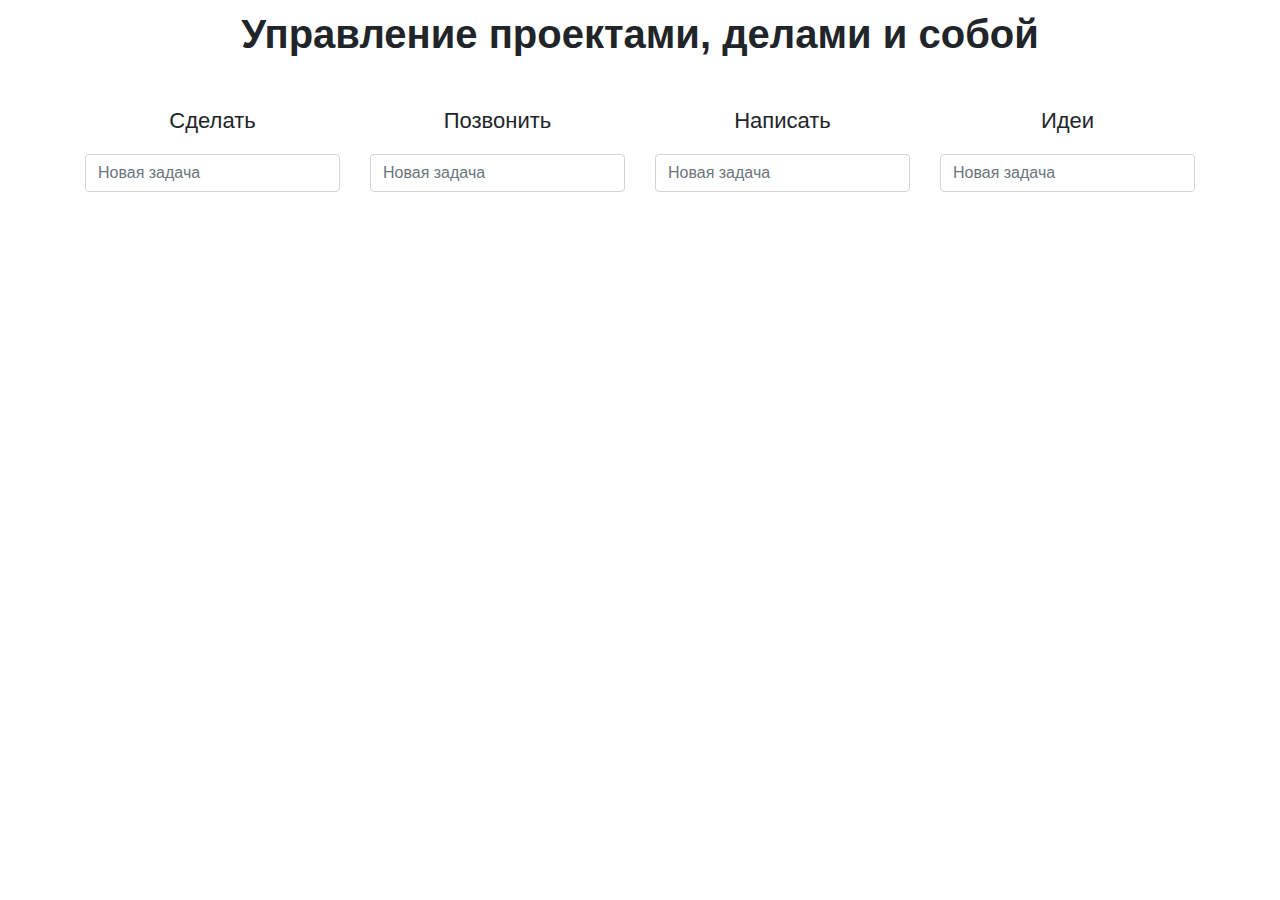
<file: index.html>
<!DOCTYPE html>
<html> <!-- служебная часть -->
<head> <!-- заголовок страницы --> <title>Управление проектами</title>
    <!-- настраиваем служебную информацию для браузеров -->
    <meta charset="utf-8">
    <meta http-equiv="X-UA-Compatible" content="IE=edge">
    <meta name="viewport" content="width=device-width, initial-scale=1">
    <link rel="stylesheet" href="https://stackpath.bootstrapcdn.com/bootstrap/4.3.1/css/bootstrap.min.css"
          integrity="sha384-ggOyR0iXCbMQv3Xipma34MD+dH/1fQ784/j6cY/iJTQUOhcWr7x9JvoRxT2MZw1T" crossorigin="anonymous">
    <!-- задаём CSS-стили прямо здесь же, чтобы всё было в одном файле -->
    <style type="text/css"> /*Задаём общие параметры для всей страницы: шрифт и отступы*/
    body {
        text-align: center;
        margin: 10px;
        font-family: Verdana, Arial, sans-serif;
        font-size: 16px;
    }

    /* Внешний вид заголовка первого уровня*/
    h1 {
        margin-bottom: 50px;
        font-weight: bold;
    }

    /* Внешний вид заголовка второго уровня*/
    h2 {
        font-size: 22px;
    }

    /* Настраиваем внешний вид поля ввода*/
    input {
        display: inline-block;
        margin: 20px auto;
        border: 2px solid #eee;
        padding: 10px 20px;
        font-family: Verdana, Arial, sans-serif;
        font-size: 16px;
    }

    /*Как будет выглядеть каждый элемент нашего списка*/
    .tdItem {
        text-align: left;
        padding: 10px;
        cursor: default;
        border-radius: 7px;
    }

    /*Что произойдёт, когда мы наведём курсор на любую задачу из списка*/
    .tdItem:hover {
        background-color: lightblue;
    }

    /*Закончили со стилями*/ </style> <!-- закрываем служебную часть страницы --> </head>
<body>
<div class="container">
    <div class="row">
        <div class="col-12"><h1>Управление проектами, делами и собой</h1></div>
    </div>
</div>
<div class="container">
    <div class="row">
        <div class="col-12 col-sm-6 col-md-3 col-lg-3 col-xl-3"><h2 class="todo__caption">Сделать</h2>
            <!-- Поле ввода, куда пишем новые задачи «Сделать»-->
            <div id="tdl1App"><input type="text" class="form-control" placeholder="Новая задача">
                <!-- Создаём пока ещё пустой список «Сделать» -->
                <div class="tdl1Div">
                    <ul class="List list-unstyled"> <!-- Тут появятся наши задачи, когда мы их добавим --> </ul>
                </div>
            </div>
        </div>
        <div class="col-12 col-sm-6 col-md-3 col-lg-3 col-xl-3"><h2 class="todo__caption">Позвонить</h2>
            <!-- Поле ввода, куда пишем новые задачи «Позвонить» -->
            <div id="tdl2App"><input type="text" class="form-control" placeholder="Новая задача">
                <!-- Создаём пока ещё пустой список «Позвонить» -->
                <div class="tdl2Div">
                    <ul class="List list-unstyled"> <!-- Тут появятся наши задачи, когда мы их добавим --> </ul>
                </div>
            </div>
        </div>
        <div class="col-12 col-sm-6 col-md-3 col-lg-3 col-xl-3"><h2 class="todo__caption">Написать</h2>
            <!-- Поле ввода, куда пишем новые задачи «Написать»-->
            <div id="tdl3App"><input type="text" class="form-control" placeholder="Новая задача">
                <!-- Создаём пока ещё пустой список «Написать» -->
                <div class="tdl3Div">
                    <ul class="List list-unstyled"> <!-- Тут появятся наши задачи, когда мы их добавим --> </ul>
                </div>
            </div>
        </div>
        <div class="col-12 col-sm-6 col-md-3 col-lg-3 col-xl-3"><h2 class="todo__caption">Идеи</h2>
            <!-- Поле ввода, куда пишем новые задачи «Идеи» -->
            <div id="tdl4App"><input type="text" class="form-control" placeholder="Новая задача">
                <!-- Создаём пока ещё пустой список «Идеи» -->
                <div class="tdl4Div">
                    <ul class="List list-unstyled"> <!-- Тут появятся наши задачи, когда мы их добавим --> </ul>
                </div>
            </div>
        </div>
    </div>
</div>
<script src="https://cdnjs.cloudflare.com/ajax/libs/jquery/2.1.3/jquery.min.js"></script>
<!-- Пишем скрипт, который будет обрабатывать наши задачи и хранить их на нашем устройстве -->
<script>//Заводим переменные под наши задачи
var List1 =
    $('#tdl1App ul');
var Mask1 = 'tdl1_';
var List2 =
    $('#tdl2App ul');
var Mask2 = 'tdl2_';
var List3 =
    $('#tdl3App ul');
var Mask3 = 'tdl3_';
var List4 =
    $('#tdl4App ul');
var Mask4 = 'tdl4_';
//Функция, которая берёт из памяти наши задачи и делает из них список
function showTasks() {
//Узнаём размер хранилища
var Storage_size = localStorage
    .length;
//Если в хранилище что-то есть…
if (Storage_size > 0) {
//то берём и добавляем это в задачи
    for (
        var i = 0; i < Storage_size; i++) {
        var key = localStorage
            .key(i);
        //обрабатываем первый список
        if (key.indexOf(Mask1) == 0) {
            //и делаем это элементами списка
            $('<li></li>').addClass('tdItem').attr('data-itemid', key).text(localStorage
                .getItem(key)).appendTo(List1);
        }
        //обрабатываем второй список
        if (key.indexOf(Mask2) == 0) {
            //и делаем это элементами списка
            $('<li></li>').addClass('tdItem').attr('data-itemid', key).text(localStorage
                .getItem(key)).appendTo(List2);
        }
        //обрабатываем третий список
        if (key.indexOf(Mask3) == 0) {
            //и делаем это элементами списка
            $('<li></li>').addClass('tdItem').attr('data-itemid', key).text(localStorage
                .getItem(key)).appendTo(List3);
        }
        //обрабатываем четвёртый список
        if (key.indexOf(Mask4) == 0) {
            //и делаем это элементами списка
            $('<li></li>').addClass('tdItem').attr('data-itemid', key).text(localStorage
                .getItem(key)).appendTo(List4);
        }
    }
}
}
//Сразу вызываем эту функцию, вдруг в памяти уже остались задачи с прошлого раза showTasks();
//Следим, когда пользователь напишет новую задачу в первое поле ввода и нажмёт Enter
$('#tdl1App input').on('keydown', function (e) {
    if (e.keyCode != 13) return;
    var str = e.target.value;
    e.target.value = "";
    //Если в поле ввода было что-то написано — начинаем обрабатывать
    if (str.length > 0) {
        var number_Id_1 = 0;
        List1.children().each(function (index, el) {
            var element_Id_1 =
                $(el).attr('data-itemid').slice(5);
            if (element_Id_1 > number_Id_1) number_Id_1 = element_Id_1;
        });
        number_Id_1++;
        //Отправляем новую задачу сразу в память
        localStorage.setItem(Mask1 + number_Id_1, str);
        //и добавляем её в конец списка
        $('<li></li>').addClass('tdItem').attr('data-itemid', Mask1 + number_Id_1).text(str).appendTo(List1);
    }
});
//Следим, когда пользователь напишет новую задачу во второе поле ввода и нажмёт Enter
$('#tdl2App input').on('keydown', function (e) {
    if (e.keyCode != 13) return;
    var str = e.target.value;
    e.target.value = "";
    //Если в поле ввода было что-то написано — начинаем обрабатывать
    if (str.length > 0) {
        var number_Id_2 = 0;
        List2.children().each(function (index, el) {
            var element_Id_2 =
                $(el).attr('data-itemid').slice(5);
            if (element_Id_2 > number_Id_2) number_Id_2 = element_Id_2;
        });
        number_Id_2++;
        //Отправляем новую задачу сразу в память
        localStorage.setItem(Mask2 + number_Id_2, str);
        //и добавляем её в конец списка
        $('<li></li>').addClass('tdItem').attr('data-itemid', Mask2 + number_Id_2).text(str).appendTo(List2);
    }
});
//Следим, когда пользователь напишет новую задачу в третье поле ввода и нажмёт Enter
$('#tdl3App input').on('keydown', function (e) {
    if (e.keyCode != 13) return;
    var str = e.target.value;
    e.target.value = "";
    //Если в поле ввода было что-то написано — начинаем обрабатывать
    if (str.length > 0) {
        var number_Id_3 = 0;
        List3.children().each(function (index, el) {
            var element_Id_3 =
                $(el).attr('data-itemid').slice(5);
            if (element_Id_3 > number_Id_3) number_Id_3 = element_Id_3;
        });
        number_Id_3++;
        //Отправляем новую задачу сразу в память
        localStorage.setItem(Mask3 + number_Id_3, str);
        //и добавляем её в конец списка
        $('<li></li>').addClass('tdItem').attr('data-itemid', Mask3 + number_Id_3).text(str).appendTo(List3);
    }
});
//Следим, когда пользователь напишет новую задачу в четвёртое поле ввода и нажмёт Enter
$('#tdl4App input').on('keydown', function (e) {
    if (e.keyCode != 13) return;
    var str = e.target.value;
    e.target.value = "";
    //Если в поле ввода было что-то написано — начинаем обрабатывать
    if (str.length > 0) {
        var number_Id_4 = 0;
        List4.children().each(function (index, el) {
            var element_Id_4 =
                $(el).attr('data-itemid').slice(5);
            if (element_Id_4 > number_Id_4) number_Id_4 = element_Id_4;
        });
        number_Id_4++;
        //Отправляем новую задачу сразу в память
        localStorage
    .
        setItem(Mask4 + number_Id_4, str);
        //и добавляем её в конец списка
        $('<li></li>').addClass('tdItem').attr('data-itemid', Mask4 + number_Id_4).text(str).appendTo(List4);
    }
});
//По клику на задаче — убираем её из списка
$(document).on('click', '.tdItem', function (e) {
    //Находим задачу, по которой кликнули
    var jet = $(e.target);
    //Убираем её из памяти
    localStorage
.
    removeItem(jet.attr('data-itemid'));
//и убираем её из списка
jet.remove(); })
//Закончился основной скрипт
</script>
</body> <!-- конец всей страницы --> </html>
</file>
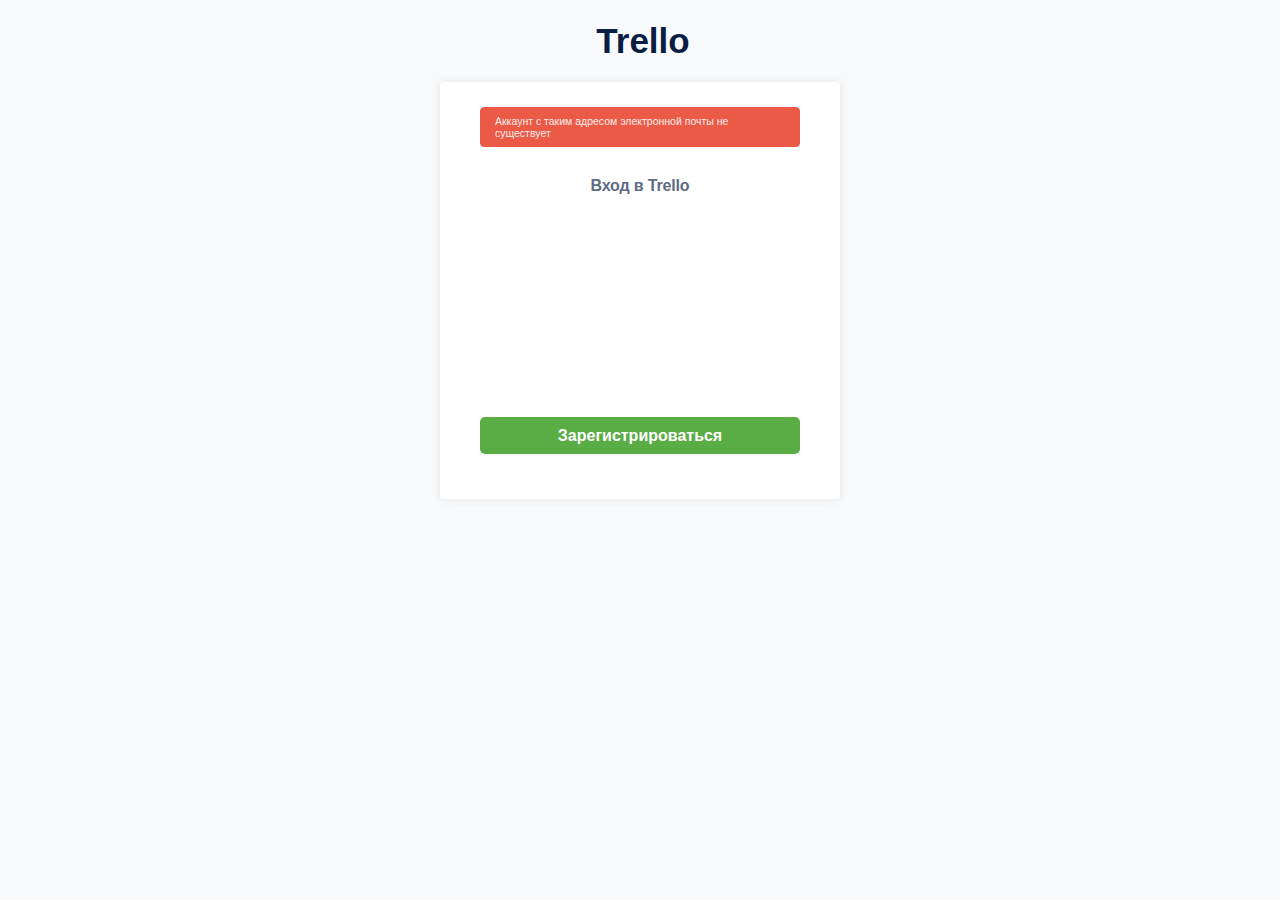
<file: trello-web/src/main/resources/templates/registration.html>
<!DOCTYPE html>
<html lang="en">
<head>
    <meta charset="UTF-8">
    <title>Title</title>
    <link rel="stylesheet" href="../static/css/style.css">
</head>
<body>


<section class="login__section">
    <header class="login__header">
        <div class="logo__login">
            <h2 class="logo__header__text">Trello</h2>
        </div>
    </header>
    <div class="login__content">
        <form class="login__form" method="post">
            <div id="error" class="error__block">
                <p class="error__message">
                    Аккаунт с таким адресом электронной почты не существует
                </p>
            </div>
            <h1 class="login__form--title">Вход в Trello</h1>
            <div class="form__group">
                <input type="text" name="email" class="login__form--field"
                       placeholder="Укажите адрес электронной почты">
            </div>
            <div class="form__group">
                <input type="text" name="email" class="login__form--field" placeholder="Введите имя">
            </div>
            <div class="form__group">
                <input type="text" name="email" class="login__form--field" placeholder="Введите пароль">
            </div>
            <button class="login__btn--input">Зарегистрироваться</button>
        </form>
    </div>
</section>

</body>
</html>
</file>
<file: trello-web/src/main/resources/static/css/style.css>
*, :after, :before {
    padding: 0;
    margin: 0;
    box-sizing: border-box
}

html {
    font-size: 15px
}

body, html {
    background-color: #fff;
    color: #000;
    font-family: Poppins, sans-serif
}

#app, body, html {
    width: 100%;
    height: 100%
}

#app {
    min-height: 100vh
}

.header_home {
    width: 100%;
    padding: 15px 0
}

.header__home--inner {
    width: 100%;
    display: flex;
    justify-content: space-between;
    align-items: center;
    padding: 0 15px;
    margin: 0 auto
}

.home_page {
    max-height: 100vh;
    width: 100%;
    height: 100vh;
    background: linear-gradient(0deg, #fff, #eae6ff 100%)
}

.home__logo {
    display: flex;
    align-items: center
}

.symbol__trello {
    fill: #000;
    width: 30px;
    height: 30px;
    margin-right: 5px
}

.logo__name {
    font-size: 25px;
    color: #000;
    font-weight: 700
}

.home_nav {
    display: flex;
    align-items: center
}

.home__login--link {
    padding: .25rem .5rem;
    font-size: 1.09375rem;
    line-height: 1.5;
    border-radius: .2rem;
    margin-right: 10px
}

.home__login--link, .home__login--link:hover {
    color: #0065ff;
    text-decoration: none
}

.home__registration--link {
    background: #0065ff;
    color: #fff;
    padding: .25rem .5rem;
    border-radius: .2rem;
    font-size: 1.09rem;
    text-decoration: none
}

.home__content {
    padding-top: 3rem;
    display: flex;
    width: 100%;
    height: calc(100% - 80px);
    max-width: 1024px;
    margin: 0 auto;
    align-items: center
}

.home__info {
    width: 100%;
    height: 100%;
    display: flex;
    flex-direction: column;
    justify-content: center;
    align-items: center;
    text-align: center;
}

.home__info--title {
    font-size: 3rem;
    line-height: 1.05;
    color: #091e42;
    font-weight: 500;
    margin-bottom: 15px
}

.home__info--subtext {
    font-size: 20px;
    font-weight: 400;
    line-height: 1.5;
    color: #091e42;
    margin-bottom: 25px
}

.home__lets--go {
    padding: 8px 25px;
    background: #0065ff;
    border-radius: 5px
}

.home__lets--go, .home__lets--go:hover {
    color: #fff;
    text-decoration: none
}

.home__picture {
    width: 35%;
    display: flex;
    margin-right: -8%;
    margin-left: 8%;
    justify-content: center
}

.home__img {
    max-width: 100%;
    height: auto
}

.notext-decoration {
    text-decoration: none
}

.notfound__content {
    width: 100%;
    max-width: 968px;
    padding: 2rem;
    display: flex;
    height: 100%;
    margin: 0 auto;
    flex-direction: column;
    justify-content: center;
    align-items: center
}

.notfound__info {
    margin-bottom: 20px;
    width: 100%
}

.notfound__title {
    font-size: 34px;
    text-align: center;
    color: #091e42
}

.notfound__subtitle {
    font-size: 23px;
    color: #000;
    text-align: center
}

.login__section {
    width: 100%;
    min-height: 100%;
    height: 100%;
    background: #f9fafc;
    position: relative
}

.login__header {
    padding: 1.4rem 0;
    width: 100%;
    justify-content: center
}

.login__header, .logo__login {
    display: flex;
    align-items: center
}

.login__symbol--trello {
    width: 40px;
    height: 40px
}

.logo__header__text {
    font-size: 35px;
    color: #091e42;
    margin-left: 6px
}

.leftLargeSvg {
    left: 0
}

.leftLargeSvg, .rightLargeSvg {
    position: fixed;
    width: 400px;
    bottom: 0;
    z-index: 11;
    max-width: 30%
}

.rightLargeSvg {
    right: 0
}

.login__content {
    width: 100%;
    padding: 0;
    overflow: visible;
    margin-bottom: 30px;
    z-index: 2
}

.login__form {
    background-color: #fff;
    border-radius: 3px;
    padding: 25px 40px;
    box-shadow: 0 0 10px rgba(0, 0, 0, .1);
    max-width: 400px;
    margin: 0 auto;
    width: 100%;
    z-index: 3
}

.error__block {
    background: #eb5a46;
    color: #fbedeb;
    font-size: 14px;
    padding: .5em 1em;
    border: 1px solid #eb5a46;
    border-radius: 4px;
    margin-bottom: 25px
}

.login__form--title {
    text-align: center;
    color: #5e6c84;
    font-size: 16px;
    letter-spacing: -.01em;
    line-height: 28px;
    margin-top: 10px;
    margin-bottom: 25px
}

.form__group {
    margin-bottom: 20px
}

.login__form--field {
    font-size: 14px;
    background-color: #fafbfc;
    border: 2px solid #dfe1e6;
    border-radius: 3px;
    height: 44px;
    width: 100%;
    padding: .5em;
    max-width: 400px;
    z-index: -100
}

.login__btn--input {
    width: 100%;
    background: #5aac44;
    font-size: 16px;
    border-radius: 5px;
    border: 0;
    font-weight: 700;
    padding: .6em 1.3em;
    cursor: pointer;
    margin-bottom: 20px
}

.login__btn--input, .login__btn--input:hover {
    color: #fff;
    text-decoration: none;
    outline: 0
}

.login__btn--input:focus {
    outline: 0
}

.login__p--or {
    font-size: 20px;
    text-align: center;
    margin-bottom: 20px
}

.login__btn--vk {
    outline: 0;
    border: 0;
    width: 100%;
    padding: .6em 1.3em;
    display: flex;
    justify-content: center;
    align-items: center;
    background: #fff;
    color: rgba(0, 0, 0, .54);
    box-shadow: 1px 1px 5px 0 rgba(0, 0, 0, .2);
    border-radius: 5px
}

.login__btn--vk:focus {
    outline: 0
}

.symbol__vk {
    width: 20px;
    height: 20px;
    margin-right: 5px
}

.btn__vk--text {
    font-size: 18px;
    color: #000
}

.line__login {
    display: block;
    height: 1px;
    border: 0;
    border-top: 1px solid #ccc;
    margin: 1em 0;
    padding: 0;
    width: 100%
}

.login__link--form {
    text-decoration: none;
    color: #0065ff;
    text-align: center;
    width: 100%;
    display: flex;
    justify-content: center
}

.login__link--form:hover {
    text-decoration: underline;
    color: #0065ff
}

.button__form--link {
    text-decoration: none;
    color: #0065ff
}

.button__form--link:hover {
    text-decoration: underline;
    color: #0065ff
}

.main__section {
    width: 100%;
    height: 100%;
    position: relative;
    background: #f9fafc;
    min-height: 100vh;
    overflow-x: hidden
}

.main__header {
    width: 100%;
    background-color: #026aa7;
    display: flex;
    justify-content: space-between;
    align-items: center;
    padding: 4px;
    overflow: hidden
}

.main__header--right {
    width: 40%;
    display: flex;
    justify-content: flex-start
}

.main__header--middle {
    width: 20%;
    display: flex;
    justify-content: center;
    align-items: center;
    font-size: 18px;
    font-weight: bold;
    color: white;
}

.main__header--logo {
    display: flex
}

.main__header--left {
    width: 40%;
    display: flex;
    justify-content: flex-end
}

.main__header--block, .main__header--create, .main__header--dashboard {
    border-radius: 3px;
    border: 0;
    text-decoration: none;
    align-items: center;
    background-color: hsla(0, 0%, 100%, .3);
    box-shadow: none;
    color: #fff;
    display: flex;
    font-weight: 700;
    height: 32px;
    line-height: 32px;
    margin: 0 4px 0 0;
    padding: 6px;
    white-space: nowrap
}

.main__header--create {
    cursor: pointer
}

.main__header--username {
    height: 32px;
    width: 32px;
    line-height: 32px;
    font-size: 14px;
    align-items: center;
    background-color: #dfe1e6;
    background-position: 50%;
    background-repeat: no-repeat;
    background-size: cover;
    border: 0;
    border-radius: 100%;
    box-sizing: border-box;
    color: #172b4d;
    display: inline-flex;
    font-family: -apple-system, BlinkMacSystemFont, Segoe UI, Roboto, Noto Sans, Ubuntu, Droid Sans, Helvetica Neue, sans-serif;
    font-weight: 700;
    justify-content: center;
    opacity: 1;
    overflow: hidden;
    white-space: nowrap;
    outline: 0
}

.main__header--username:focus {
    outline: 0
}

.main__header--symbol {
    width: 80px;
    height: 16px;
    margin: 7px 0;
    position: relative;
    opacity: .5
}

.main__header--homeSymbol, .symbol__trello--dashboard {
    height: 20px;
    width: 20px;
    line-height: 20px;
    fill: #fff
}

.symbol__trello--dashboard {
    margin-right: 6px
}

.header__dashboard-text {
    padding: 0 8px 0 2px;
    font-size: 14px;
    font-weight: 700;
    color: #fff
}

.menu__section {
    position: fixed;
    width: 304px;
    will-change: top, left;
    top: 44px;
    right: 10px;
    background-color: #fff;
    border-radius: 3px;
    border: 0;
    box-shadow: 0 8px 16px -4px rgba(9, 30, 66, .25), 0 0 0 1px hsla(0, 0%, 93.7%, .8);
    outline: 0;
    overflow: hidden;
    padding: 0 6px;
    display: none
}

.menu__active {
    display: block
}

.menu__header {
    margin-bottom: 8px;
    padding: 12px 12px 12px 12px;
    font-size: 14px;
    position: relative;
    text-align: center;
    display: flex;
    justify-content: center;
    color: #6b778c;
    border-bottom: 1px solid rgba(9, 30, 66, .13)
}

.symbol__close {
    width: 11px;
    height: 11px;
    fill: #6b778c;
    position: absolute;
    top: 10px;
    right: 13px;
    cursor: pointer
}

.menu__user {
    width: 100%;
    display: flex;
    padding: 4px 8px 12px 12px;
    border-bottom: 1px solid rgba(9, 30, 66, .13)
}

.menu__user-name {
    color: #172b4d;
    font-family: -apple-system, BlinkMacSystemFont, Segoe UI, Roboto, Noto Sans, Ubuntu, Droid Sans, Helvetica Neue, sans-serif;
    font-size: 14px;
    line-height: 20px;
    font-weight: 400
}

.menu__user--info {
    display: block;
    margin-left: 10px
}

.menu__user-email {
    font-size: 9pt;
    color: #b3bac5;
    display: block;
    text-overflow: ellipsis;
    overflow: hidden;
    max-width: 230px
}

.menu__user--avatar {
    font-size: 18px;
    height: 40px;
    width: 40px;
    line-height: 40px
}

.menu__user--ul {
    list-style: none;
    margin: 0;
    padding: 0
}

.menu__user--li {
    border: none;
    background: #fff;
    border-radius: 0;
    box-shadow: none;
    color: #172b4d;
    display: block;
    height: 100%;
    padding: 6px 12px;
    text-align: left;
    text-decoration: none;
    width: 100%;
    transition: none;
    margin: 0;
    outline: 0
}

.main__content {
    display: flex;
    align-items: flex-start;
    position: relative;
    overflow-y: auto;
    min-height: calc(100vh - 40px);
    width: 100%
}

.main__content--left {
    position: sticky;
    top: 0;
    margin: 40px 0 0;
    padding: 0 16px;
    width: 240px
}

.main__content--item {
    display: flex;
    width: 100%;
    align-items: center;
    margin-bottom: 4px;
    background-color: #e4f0f6;
    color: #0079bf;
    padding: 6px 8px 6px 8px;
    border-radius: 4px;
    box-shadow: none;
    outline: 0;
    border: 0;
    cursor: pointer
}

.main__content--item:focus {
    outline: 0
}

.symbol__trello--content {
    width: 20px;
    height: 20px;
    fill: #fff
}

.main__content--text {
    font-size: 14px;
    line-height: 20px;
    margin-left: 10px;
    font-weight: 700
}

.symbol__plus {
    width: 10px;
    height: 10px;
    fill: #6b778c
}

.main__content--block {
    margin-top: 8px
}

.main__content--title {
    padding: 5px;
    display: flex;
    justify-content: space-between;
    align-items: center
}

.main__content--titleText {
    color: #5e6c84;
    font-size: 15px;
    font-weight: 700;
    letter-spacing: .04em;
    line-height: 16px;
    text-transform: uppercase;
    padding: 8px 0
}

.main__content--add {
    width: 32px;
    color: #42526e;
    height: 22px;
    display: flex;
    justify-content: center;
    align-items: center;
    border: 0;
    background: 0;
    border-radius: 5px;
    cursor: pointer;
    outline: 0
}

.main__content--add:focus {
    outline: 0
}

.symbol__group--content {
    width: 20px;
    height: 20px;
    fill: #0065ff
}

.main__content--right {
    margin: 40px 16px 0;
    width: 100%;
    max-width: 825px;
    min-width: 288px
}

.content__group--title {
    display: flex;
    width: 100%;
    align-items: center;
    margin-bottom: 10px
}

.symbol__personal {
    width: 22px;
    height: 22px;
    fill: #42526e;
    margin-right: 10px
}

.content__group--text {
    display: inline-block;
    line-height: 24px;
    margin: 4px 0 0;
    font-size: 16px;
    font-weight: 700;
    overflow: hidden;
    text-overflow: ellipsis;
    white-space: nowrap
}

.content__group--cards {
    list-style: none;
    display: flex;
    width: 100%;
    flex-wrap: wrap
}

.content__group--card {
    width: 30%;
    padding: 5px;
    margin: 0 2% 2% 20px;
    background-color: #4bbf6b;
    height: 80px;
    position: relative;
    flex-direction: column;
    justify-content: space-between;
    border-radius: 5px;
    font-size: 14px;
    font-weight: 700;
    color: #fff
}

.content__group_create__card {
    background-color: rgba(9, 30, 66, .04);
    box-shadow: none;
    border: none;
    color: #172b4d;
    display: flex;
    justify-content: center;
    align-items: center;
    margin-bottom: 20px
}

.main__content--group {
    margin-bottom: 25px
}

.create_team--window {
    position: absolute;
    top: 0;
    left: 0;
    width: 100%;
    height: 100%;
    min-height: 100vh;
    background: rgba(0, 0, 0, .6);
    overflow-y: auto;
    display: none
}

.team__window--active {
    display: block
}

.create_team--modal {
    width: calc(100% - 220px);
    margin: 60px auto;
    position: relative;
    background: #fff;
    box-shadow: 0 8px 16px -4px rgba(9, 30, 66, .25), 0 0 0 1px hsla(0, 0%, 55.7%, .8);
    box-sizing: border-box;
    display: flex;
    flex-direction: row;
    min-height: 500px;
    outline: 0;
    overflow: hidden;
    border-radius: 5px
}

@media (max-width: 1024px) {
    .create_team--modal {
        width: calc(100% - 180px)
    }
}

.team__modal--info {
    align-items: center;
    width: 50%;
    display: flex;
    flex: 1;
    flex-direction: column;
    padding: 0 24px;
    overflow: auto;
    text-align: left;
    z-index: 3;
    margin: 64px auto 16px
}

.team__modal--form {
    width: 388px;
    margin: 0 auto
}

.team__modal--title {
    color: #091e42;
    font-size: 24px;
    font-weight: 600;
    letter-spacing: .1em;
    line-height: 28px;
    display: block;
    margin-bottom: 12px;
    text-align: left
}

.team__modal--text {
    font-size: 18px;
    color: #6b778c;
    margin: 12px auto 24px;
    text-align: left
}

.modal__group {
    display: block
}

.modal__team--label {
    margin-top: 24px;
    color: #091e42;
    font-weight: 700;
    font-size: 12px;
    line-height: 16px;
    margin-bottom: 4px;
    display: block
}

.modal__team--input {
    width: 100%;
    height: 48px;
    margin-bottom: 6px;
    outline: none;
    border: none;
    box-shadow: inset 0 0 0 2px #dfe1e6;
    background-color: #fafbfc;
    box-sizing: border-box;
    border-radius: 3px;
    display: block;
    line-height: 20px;
    padding: 8px 12px;
    color: #172b4d;
    font-size: 14px
}

.modal__team-undertext {
    color: #6b778c;
    font-size: 12px;
    margin-bottom: 12px;
    margin-top: 10px
}

.modal__team--btn {
    margin-top: 40px;
    background-color: #61bd4f;
    box-shadow: none;
    border: none;
    color: #fff;
    width: 100%;
    font-size: 14px;
    line-height: 20px;
    font-weight: 400;
    box-sizing: border-box;
    display: inline-flex;
    align-items: center;
    justify-content: center;
    border-radius: 3px;
    cursor: pointer;
    height: 48px;
    padding: 6px 12px;
    text-decoration: none
}

.modal__team--photo {
    height: 256px;
    width: 342px;
    display: flex;
    justify-content: center;
    position: relative
}

.modal__team--background {
    width: 50%;
    background: url(/images/wavy-border.df0d81969c6394b61c0d.svg) no-repeat;
    background-size: cover;
    display: flex;
    justify-content: center;
    align-items: center
}

.modal__team--subimg {
    height: 85px;
    width: 85px;
    position: absolute;
    bottom: 0;
    left: 0;
    transform: scale(1)
}

.symbol__close--modal {
    width: 18px;
    height: 18px;
    position: absolute;
    top: 20px;
    right: 25px;
    cursor: pointer;
    fill: #172b4d
}

.board__section {
    background-color: #4bbf6b
}

.header__board {
    padding: 8px 4px 4px 8px;
    position: relative;
    display: flex;
    justify-content: space-between;
    width: 100%;
    flex-wrap: wrap;
    margin-bottom: 30px
}

.main__content--board {
    width: 100%;
    height: calc(100vh - 40px);
    min-height: calc(100vh - 40px);
    position: relative
}

.header__board-item {
    background-color: hsla(0, 0%, 100%, .24);
    font-size: 18px;
    font-weight: 700;
    line-height: 32px;
    padding: 0 12px;
    border-radius: 3px;
    color: #fff;
    height: 32px
}

.vertical__line {
    border-left: 1px solid hsla(0, 0%, 100%, .24);
    height: 16px;
    margin: 8px 8px 12px 6px
}

.header__board-team {
    border-radius: 3px;
    color: #fff;
    cursor: default;
    font-size: 14px;
    height: 32px;
    line-height: 32px;
    margin: 0 4px 4px 0;
    background-color: hsla(0, 0%, 100%, .24);
    padding: 5px;
    justify-content: center
}

.header__board--members, .header__board-team {
    display: flex;
    align-items: center
}

.board__avatar {
    width: 30px;
    height: 30px;
    font-size: 12px;
    margin-left: 2px;
    cursor: pointer;
    align-items: center;

    background-color: #dfe1e6;
    background-position: 50%;
    background-repeat: no-repeat;
    background-size: cover;
    border: 0;
    border-radius: 100%;
    box-sizing: border-box;
    color: #172b4d;
    display: inline-flex;
    font-family: -apple-system, BlinkMacSystemFont, Segoe UI, Roboto, Noto Sans, Ubuntu, Droid Sans, Helvetica Neue, sans-serif;
    font-weight: 700;
    justify-content: center;
    opacity: 1;
    overflow: hidden;
    white-space: nowrap;
    outline: 0;
}

.admin__symbol {
    background: url(/images/chevron.88a4454280d68a816b89.png);
    background-size: 100%;
    top: 0;
    height: 9px;
    position: absolute;
    right: 1px;
    width: 9px;
    z-index: 3
}

.admin {
    position: relative
}

.header__board--popup {
    position: absolute;
    background: #fff;
    border-radius: 3px;
    width: 304px;
    top: 88px;
    left: -306px;
    box-shadow: 0 8px 16px -4px rgba(9, 30, 66, .25), 0 0 0 1px hsla(0, 0%, 50.2%, .8);
    padding: 0 12px 12px;
    transition: left .3s linear
}

.popup__active {
    left: 0
}

.header__board--title {
    display: flex;
    width: 100%;
    padding: 10px 0;
    position: relative
}

.header__popup--info {
    display: flex;
    flex-direction: column;
    width: 100%;
    margin-left: 10px
}

.board__avatar--popup {
    height: 45px;
    width: 50px;
    border-radius: 50%;
    background: #dfe1e6;
    border: 0;
    display: flex;
    justify-content: center;
    align-items: center;
    outline: 0
}

.board__avatar--popup:focus {
    outline: 0
}

.header__popup--content {
    padding: 0 12px
}

.header__popup--a {
    padding: 6px 12px;
    position: relative;
    margin: 0 -12px;
    text-decoration: none;
    color: #172b4d
}

.symbol__close--popup {
    position: absolute;
    top: 10px;
    right: -1px;
    width: 12px;
    height: 12px;
    fill: #091e42;
    cursor: pointer
}

.header__board--right {
    display: flex
}

.header__board--menu {
    border: 0;
    cursor: pointer;
    outline: 0
}

.header__board--menu:focus {
    outline: 0
}

.popup__section--invitation {
    width: 100%;
    height: 100%;
    min-height: 100vh;
    background: rgba(0, 0, 0, .5);
    position: absolute;
    top: 0;
    left: 0;
    display: none;
    justify-content: center;
    align-items: center;
    z-index: 5
}

.active__invitation {
    display: flex
}

.popup__invitation {
    display: flex;
    flex-direction: column;
    position: relative;
    background: #fff;
    border-radius: 3px;
    width: 334px;
    height: 350px;
    box-shadow: 0 8px 16px -4px rgba(9, 30, 66, .25), 0 0 0 1px hsla(0, 0%, 50.2%, .8);
    padding: 12px 15px;
    transition: left .3s linear
}

.popup__invitation--title {
    box-sizing: border-box;
    color: #5e6c84;
    display: block;
    line-height: 40px;
    border-bottom: 1px solid rgba(9, 30, 66, .13);
    margin: 0 12px;
    overflow: hidden;
    padding: 0 32px;
    position: relative;
    text-align: center;
    text-overflow: ellipsis
}

.popup__invitation--form, .popup__invitation--group {
    display: flex;
    flex-direction: column;
    width: 100%
}

.popup__invitation--group {
    justify-content: center;
    align-items: center;
    position: relative
}

.popup__invitation--input {
    background-color: #fff;
    width: 100%;
    box-shadow: inset 0 0 0 2px #0079bf;
    padding: 4px 8px;
    font-size: 14px;
    height: 40px;
    margin: 12px 7px 3px 0;
    border: none;
    outline: 0
}

.popup__invitation--input:focus {
    outline: 0
}

.popup__invitation--btn {
    height: 40px;
    width: 90%;
    display: block;
    margin: 12px auto;
    position: absolute;
    bottom: 0;
    left: 50%;
    background-color: #5aac44;
    box-shadow: none;
    border: none;
    color: #fff;
    transform: translateX(-50%);
    border-radius: 3px;
    cursor: pointer;
    padding: 6px 12px
}

.symbol__close--invitation {
    width: 12px;
    height: 12px;
    position: absolute;
    top: 10px;
    right: 9px;
    cursor: pointer
}

.popup__invitation--searched {
    max-height: 168px;
    overflow-y: auto;
    padding: 4px;
    width: calc(100% - 8px);
    box-shadow: 0 8px 16px -4px rgba(9, 30, 66, .25), 0 0 0 1px rgba(9, 30, 66, .8);
    background-color: #fff;
    border-radius: 3px;
    position: absolute;
    top: 100%;
    left: 49%;
    transform: translateX(-50%);
    z-index: 6
}

.popup__invitation--item {
    display: flex;
    align-items: center;
    margin-bottom: 10px
}

.popup__invitation--email {
    margin-left: 5px;
    font-size: 14px;
    color: #172b4d
}

.menu__board {
    position: absolute;
    top: 0;
    right: 0;
    box-shadow: 0 12px 24px -6px rgba(9, 30, 66, .25), 0 0 0 1px hsla(0, 0%, 64.7%, .8);
    transform: translateX(339px);
    width: 339px;
    height: 100%;
    z-index: 5;
    background-color: #f4f5f7;
    transition: transform .3s linear
}

.active__menu {
    transform: translateX(0)
}

.menu__board--title {
    width: 100%;
    position: relative;
    line-height: 20px;
    padding: 15px 15px;
    overflow: hidden;
    text-align: center;
    text-overflow: ellipsis;
    transition: margin .12s ease-in;
    white-space: nowrap;
    font-size: 16px;
    color: #172b4d;
    font-weight: 700;
    border-bottom: 1px solid rgba(9, 30, 66, .13)
}

.symbol__close--menu {
    width: 12px;
    height: 12px;
    position: absolute;
    top: 10px;
    right: 10px;
    cursor: pointer
}

.menu__board--content {
    margin-top: 30px;
    padding: 0 30px
}

.menu__board--card {
    box-shadow: 0 1px 1px rgba(9, 30, 66, .25), 0 0 0 1px rgba(149, 149, 150, .8);
    background-color: #fff;
    border-radius: 3px;
    cursor: pointer;
    display: block;
    margin-bottom: 8px;
    max-width: 300px;
    min-height: 20px;
    position: relative
}

.archive__name {
    display: block;
    margin: 0 0 4px;
    overflow: hidden;
    text-decoration: none;
    word-wrap: break-word;
    color: #172b4d;
    font-size: 14px;
    padding: 5px 10px
}

.menu__board--item {
    display: block;
    margin-bottom: 15px
}

.menu__board--action {
    display: flex;
    align-items: center;
    margin-left: 10px
}

.link__back, .link__delete {
    font-size: 12px;
    color: #091e42
}

.delitel {
    margin-left: 5px;
    margin-right: 5px
}

.card-list-container {
    display: flex;
    flex-direction: column;
    width: 24%;
    max-width: 24%;
    flex: 0 0 24%;
    border: 1px solid #dcebf4;
    border-radius: 6px;
    background: #ebecf0;
    margin-left: 20px
}

.card__list--cards {
    width: 100%;
    padding: .6rem .8rem 0 .8rem;
    max-height: 300px;
    overflow-y: auto
}

.card__list--cards::-webkit-scrollbar {
    width: 3px;
    margin-left: 10px;
    background: #ddd
}

.card__list--cards::-webkit-scrollbar-thumb {
    background: #5f4c4c;
    border-radius: 3px
}

.lists__card {
    display: flex;
    align-items: flex-start;
    width: 100%;
    overflow-x: auto;
    height: calc(100% - 80px)
}

.lists__card::-webkit-scrollbar {
    width: 3px;
    margin-left: 10px;
    background: #ddd
}

.lists__card::-webkit-scrollbar-thumb {
    background: #999797;
    border-radius: 3px
}

.card-container {
    background: #fff;
    box-shadow: 0 2px 10px rgba(0, 0, 0, .15);
    width: 100%;
    cursor: pointer;
    margin-bottom: .8rem;
    border-radius: 3px;
    margin-right: 5px
}

.card-body {
    padding: .8rem .8rem
}

p {
    font-size: .7rem
}

.card__list--title {
    font-size: 14px;
    color: #172b4d;
    font-weight: 700;
    line-height: 24px;
    padding: .8rem .8rem 0 .8rem
}

.drag_start {
    background: #fff;
    width: 100%;
    height: auto
}

[draggable=true] {
    user-select: none;
    -moz-user-select: none;
    -webkit-user-select: none;
    -ms-user-select: none
}

.card__list--footer {
    display: block;
    width: 100%;
    padding: 5px 18px
}

.symbol__plus {
    width: 11px;
    height: 11px;
    fill: #5e6c84
}

.add__card {
    color: #5e6c84;
    font-size: 14px;
    margin-left: 10px
}

.card__add--textarea {
    width: 100%;
    border-radius: 3px;
    background: #fff;
    border: 0;
    outline: 0;
    padding: 10px;
    max-height: 80px;
    height: 80px;
    resize: none
}

.btn__add--card {
    display: flex;
    align-items: center;
    width: 100%
}

.card__add--btn {
    background-color: #5aac44;
    box-shadow: none;
    border: none;
    color: #fff;
    border-radius: 3px;
    padding: 5px 9px;
    cursor: pointer;
    margin-top: 5px;
    margin-right: 15px
}

.action__card {
    width: 100%;
    display: flex;
    align-items: center
}

.symbol__close--cardAdd {
    width: 12px;
    height: 12px;
    fill: #091e42;
    cursor: pointer
}

.card__textarea {
    display: block;
    margin-bottom: 9px
}

.card-list-container--add {
    border-radius: 3px;
    color: #fff;
    font-size: 14px;
    line-height: 32px;
    background-color: hsla(0, 0%, 100%, .24);
    display: flex;
    flex-direction: column;
    justify-content: flex-start;
    align-items: center;
    width: 16%;
    max-width: 16%;
    padding: 0 9px;
    flex: 0 0 16%;
    margin-left: 20px
}

.card__list--addList {
    background: 0;
    border: 0;
    outline: 0;
    color: #fff;
    margin-bottom: 10px;
    cursor: pointer;
    padding: 9px
}

.card__list--addList:focus {
    outline: 0
}

.card__content--window {
    width: 100%;
    background: rgba(0, 0, 0, .6);
    position: absolute;
    top: 0;
    left: 0;
    z-index: 10;
    display: none;
    justify-content: center
}

.active__card--content {
    display: flex
}

.card__content {
    width: 768px;
    min-height: 100vh;
    background: #f4f5f7;
    border-radius: 5px;
    margin-top: 48px;
    margin-bottom: 80px
}

.card__content--header {
    padding: 12px 40px 8px 46px;
    display: flex;
    align-items: flex-start;
    width: 100%;
    position: relative
}

.symbol__monitor {
    width: 20px;
    height: 20px;
    margin: 14px 8px
}

.card__content--title {
    padding: 4px 8px;
    margin-left: 10px;
    font-size: 20px;
    font-weight: 600
}

.card__content--subtitle {
    color: #5e6c84;
    padding: 4px 8px;
    margin-left: 10px
}

.symbol__close--content {
    width: 12px;
    height: 12px;
    position: absolute;
    top: 15px;
    right: 10px
}

.card__content--infoCard {
    display: flex;
    flex-direction: column
}

.card__content--content {
    width: 100%;
    display: flex;
    margin-top: 30px;
    margin-bottom: 60px;
    align-items: flex-start
}

.card__window--content {
    width: calc(100% - 168px);
    padding: 0 8px 8px 16px
}

.card__window--sidebar {
    width: 168px;
    padding: 0 16px 8px 8px
}

.card__attachments--title {
    display: flex;
    width: 100%;
    align-items: center;
    position: relative;
    padding: 8px 0 4px 40px;
    margin-bottom: 20px
}

.symbol__attachments {
    width: 20px;
    height: 20px
}

.card__attachments--text {
    font-size: 20px;
    margin-left: 10px
}

.card__attachments--items {
    width: 100%;
    display: flex;
    flex-direction: column;
    margin-bottom: 15px;
    padding-left: 40px
}

.card__attachments--item {
    border-radius: 3px;
    min-height: 80px;
    margin: 0 0 15px;
    width: 100%;
    position: relative;
    display: flex;
    align-items: center;
    cursor: pointer
}

.card__attachments--icon {
    background-color: rgba(9, 30, 66, .04);
    background-position: 50%;
    background-size: contain;
    background-repeat: no-repeat;
    border-radius: 3px;
    height: 80px;
    text-align: center;
    text-decoration: none;
    z-index: 1;
    width: 112px;
    display: flex;
    justify-content: center;
    align-items: center;
    color: #5e6c84;
    font-size: 18px;
    font-weight: 700
}

.card__attachments--info {
    width: 100%;
    background-color: rgba(9, 30, 66, .02);
    padding: 8px 8px 8px 10px;
    max-height: 80px
}

.card__attachments--name {
    color: #172b4d;
    font-size: 14px;
    font-weight: 700
}

.card__attachments--delete, .card__attachments--time {
    color: #5e6c84;
    font-size: 14px
}

.card__attachments--add {
    color: #172b4d;
    font-size: 14px;
    line-height: 20px;
    font-weight: 400;
    box-sizing: border-box;
    display: inline-flex;
    align-items: center;
    justify-content: center;
    border-radius: 3px;
    cursor: pointer;
    padding: 6px 12px;
    text-decoration: none;
    background-color: rgba(9, 30, 66, .04);
    box-shadow: none;
    border: none;
    transition-property: background-color, border-color, box-shadow;
    transition-duration: 85ms;
    transition-timing-function: ease
}

.symbol__about {
    transform: rotate(180deg)
}

.card__about--btn {
    font-size: 14px;
    line-height: 20px;
    font-weight: 400;
    box-sizing: border-box;
    display: inline-flex;
    align-items: center;
    justify-content: center;
    border-radius: 3px;
    cursor: pointer;
    padding: 6px 12px;
    text-decoration: none;
    background-color: rgba(9, 30, 66, .04);
    box-shadow: none;
    border: none;
    transition-property: background-color, border-color, box-shadow;
    transition-duration: 85ms;
    transition-timing-function: ease;
    margin-left: 6px;
    color: #172b4d
}

.card__about {
    display: flex;
    flex-direction: column;
    width: 100%;
    padding-left: 40px
}

.card__about--text {
    font-size: 14px;
    margin-bottom: 15px;
    color: #172b4d
}

.card__about--field {
    resize: none;
    height: 108px;
    min-height: 108px;
    background: #fff;
    overflow-wrap: break-word;
    border-color: rgba(0, 93, 255, .13);
    box-shadow: inset 0 0 0 1px rgba(9, 30, 66, .13);
    margin-bottom: 4px;
    padding: 8px 12px;
    border-radius: 3px;
    outline: 0
}

.card__about--field:focus {
    outline: 0
}

.card__about--save {
    background-color: #5aac44;
    box-shadow: none;
    border: none;
    color: #fff;
    outline: 0;
    padding: 7px 13px
}

.card__about--save:focus {
    outline: 0
}

.card__about--action {
    display: flex;
    align-items: center;
    margin-bottom: 15px;
    margin-top: 7px
}

.symbol__close--about {
    width: 14px;
    height: 14px;
    fill: #172b4d;
    margin-left: 15px
}

.card__check--items {
    display: flex;
    flex-direction: column;
    margin-bottom: 20px
}

.card__check--item {
    display: flex;
    align-items: center
}

.card__check--label {
    font-size: 18px;
    cursor: pointer;
    color: #5e6c84;
    margin-left: 15px
}

.card__check--input {
    background-color: #0079bf
}

.card__check--add {
    margin-top: 10px;
    margin-bottom: 15px;
    color: #172b4d;
    font-size: 14px;
    line-height: 20px;
    font-weight: 400;
    box-sizing: border-box;
    display: inline-flex;
    align-items: center;
    justify-content: center;
    border-radius: 3px;
    cursor: pointer;
    padding: 6px 12px;
    text-decoration: none;
    background-color: rgba(9, 30, 66, .04);
    box-shadow: none;
    border: none;
    transition-property: background-color, border-color, box-shadow;
    transition-duration: 85ms;
    transition-timing-function: ease
}

.card__check--field {
    resize: none;
    height: 68px;
    min-height: 68px;
    background: #fff;
    overflow-wrap: break-word;
    border-color: rgba(0, 93, 255, .13);
    box-shadow: inset 0 0 0 1px rgba(9, 30, 66, .13);
    margin-bottom: 4px;
    padding: 8px 12px;
    border-radius: 3px;
    outline: 0
}

.card__check--field:focus {
    outline: 0
}

.card__chat {
    flex-direction: column;
    padding-left: 40px
}

.card__chat, .card__chat--comment, .card__chat--field {
    width: 100%;
    display: flex
}

.card__chat--comment {
    flex-direction: column;
    margin-left: 5px;
    box-shadow: 0 4px 8px -2px rgba(9, 30, 66, .25), 0 0 0 1px hsla(0, 0%, 48.6%, .8);
    background-color: #fff;
    border-radius: 3px;
    padding: 0 4px 0 0
}

.card__chat--avatar {
    display: block;
    font-size: 12px;
    font-weight: 700;
    height: 42px;
    border-radius: 50%;
    left: 0;
    line-height: 42px;
    overflow: hidden;
    text-align: center;
    width: 42px;
    background: #dfe1e6;
    color: #172b4d
}

.card__chat--textarea {
    height: 40px;
    margin: 0;
    min-height: 40px;
    width: 100%;
    resize: none;
    border: 0;
    background: 0;
    padding: 8px 12px;
    outline: 0
}

.card__chat--textarea:focus {
    outline: 0
}

.card__chat--action {
    margin-left: 10px
}

.card__comments {
    padding-left: 10px;
    margin-top: 20px
}

.card__comment--info {
    display: flex;
    align-items: center
}

.card__comment {
    display: flex;
    flex-direction: column;
    width: 100%;
    margin-bottom: 15px
}

.card__comment--avatar {
    display: block;
    font-size: 12px;
    font-weight: 600;
    height: 32px;
    border-radius: 50%;
    line-height: 32px;
    overflow: hidden;
    text-align: center;
    width: 32px;
    background: #dfe1e6;
    color: #172b4d;
    margin-right: 10px
}

.card__comment--username {
    color: #172b4d;
    font-size: 14px;
    margin-right: 12px
}

.card__comment--date {
    color: #5e6c84;
    font-size: 12px
}

.card__comment--text {
    border-radius: 3px;
    box-shadow: 0 1px 2px -1px rgba(9, 30, 66, .25), 0 0 0 1px hsla(0, 0%, 40%, .8);
    clear: both;
    margin: 4px 2px 4px 0;
    text-overflow: ellipsis;
    background: #fff;
    padding: 8px 12px;
    max-width: 100%;
    margin-left: 30px
}

.card__comment--action, .card__comment--descr {
    width: 100%;
    display: flex;
    align-items: center
}

.card__comment--action {
    padding-left: 40px;
    margin-top: 10px
}

.card__comment--link {
    color: #5e6c84;
    font-size: 12px;
    margin-left: 10px
}

.card__comment--link:first-child {
    margin-left: 0
}

.card__sidebar--item {
    background-color: rgba(9, 30, 66, .04);
    box-shadow: none;
    border: none;
    border-radius: 3px;
    box-sizing: border-box;
    cursor: pointer;
    display: block;
    text-align: center;
    height: 32px;
    margin-top: 8px;
    max-width: 300px;
    overflow: hidden;
    padding: 6px 12px;
    position: relative;
    text-decoration: none;
    text-overflow: ellipsis;
    -webkit-user-select: none;
    -moz-user-select: none;
    -ms-user-select: none;
    user-select: none;
    white-space: nowrap;
    transition-property: background-color, border-color, box-shadow;
    transition-duration: 85ms;
    transition-timing-function: ease;
    color: #172b4d
}

.card__sidebar--title {
    color: #5e6c84;
    font-size: 12px;
    font-weight: 500;
    letter-spacing: .04em;
    margin-top: 16px;
    text-transform: uppercase;
    line-height: 20px;
    margin-bottom: -4px
}

.body-light-board-background .list-wrapper.mod-add.is-idle {
    background-color: rgba(0,0,0,.08);
}

.list-wrapper.mod-add.is-idle {
    background-color: hsla(0,0%,100%,.24);
    cursor: pointer;
}

.list-wrapper.mod-add {
    background-color: #ebecf0;
    border-radius: 3px;
    height: auto;
    min-height: 32px;
    padding: 4px;
    transition: background 85ms ease-in,opacity 40ms ease-in,border-color 85ms ease-in;
}

.list-wrapper:last-child {
    margin-right: 8px;
}

.list-wrapper {
    width: 272px;
    margin: 0 4px;
    height: 100%;
    box-sizing: border-box;
    display: inline-block;
    vertical-align: top;
    white-space: nowrap;
}

.inp_file_card {
    display: none;
}

.inp_file_card-active {
    display: block;
}

*, *:after, *:before {
    padding: 0;
    margin: 0;
    box-sizing: border-box;
}

html {
    font-size: 15px;
}

.page {
    width: 100%;
    height: 100%;
    background: #efefef;
    position: relative;
}

.help__overflow {
    overflow: hidden;
}

html, body {
    margin: 0;
    font-family: Roboto, sans-serif;
    background: #efefef;
    color: black;
    width: 100%;
    height: 100%;
}

.header {
    width: 100%;
    display: -ms-flexbox;
    display: flex;
    position: fixed;
    -ms-flex-align: center;
    align-items: center;
    top: 0;
    left: 0;
    padding: 12px 30px;
    background-color: rgba(255, 255, 255, 0.9);
    box-shadow: rgba(0, 0, 0, 0.1) 0px 1px 3px;
    z-index: 10001;
}

.header__logo {
    font-size: 23px;
}

.header__inner {
    width: 100%;
    display: -ms-flexbox;
    display: flex;
    -ms-flex-align: center;
    align-items: center;
}

.header__left {
    width: 50%;
    display: -ms-flexbox;
    display: flex;
    -ms-flex-align: center;
    align-items: center;
}

.header__right {
    width: 50%;
    display: -ms-flexbox;
    display: flex;
    -ms-flex-align: center;
    align-items: center;
    -ms-flex-pack: end;
    justify-content: flex-end;
}

.header__logo {
    font-size: 22px;
    color: #47424b;
}

.header__link {
    color: #47424b;
    font-size: 18px;
    margin-left: 3%;
    -webkit-transform: translateY(2px);
    transform: translateY(2px);
    text-decoration: none;
    transition: color 0.3s linear;
}

.header__link:hover {
    text-decoration: none;
    color: black;
}

.header__input {
    background: #649436;
    padding: 6px 40px;
    color: white;
    border-radius: 24px;
    -webkit-transform: translateY(1px);
    transform: translateY(1px);
}

.header__input:hover {
    text-decoration: none;
    color: white;
}

.donation__modal {
    position: fixed;
    bottom: -100%;
    left: 0;
    width: 100%;
    height: 100%;
    display: -ms-flexbox;
    display: flex;
    -ms-flex-pack: center;
    justify-content: center;
    -ms-flex-align: center;
    align-items: center;
    background: rgba(0, 0, 0, 0.4);
    z-index: 10004;
    transition: bottom 0.3s linear;
}

.active-modal {
    bottom: 0%;
}

.donation__modal-inner {
    width: 100%;
    max-width: 568px;
    background: white;
    padding: 2rem 1rem;
    border-radius: 6px;
    position: relative;
}

.donation__modal-title {
    font-size: 25px;
    color: black;
    border-bottom: 1px solid #649436;
    padding-bottom: 15px;
    margin-top: 40px;
}

.donation__modal-form {
    padding: 20px 0;
}

.form__group {
    display: -ms-flexbox;
    display: flex;
    -ms-flex-direction: column;
    flex-direction: column;
    margin-bottom: 20px;
}

.form__label {
    color: #2b2525;
    font-size: 24px;
    margin-bottom: 4px;
    font-weight: 500;
}

.form__field {
    padding: 6px 20px;
    font-size: 18px;
    color: #827f7f;
    border: 1px solid #827f7f;
    outline: 0;
}

.form__field:focus {
    outline: 0;
}

.form__price {
    width: 20%;
}

.donation__btn {
    padding: 8px 30px;
    background: #649436;
    color: white;
    font-size: 18px;
    outline: 0;
    border: 0;
}

.donation__btn:focus {
    outline: 0;
}

.close__block {
    position: absolute;
    top: 15px;
    right: 15px;
    width: 30px;
    height: 30px;
    display: -ms-flexbox;
    display: flex;
    -ms-flex-pack: center;
    justify-content: center;
    -ms-flex-align: center;
    align-items: center;
}

.close-symbol {
    width: 100%;
    height: 100%;
}

.main__page {
    width: 100%;
    background: #efefef;
}

.create__block {
    width: 100%;
    height: 100%;
    -ms-flex-pack: center;
    justify-content: center;
    -ms-flex-align: center;
    align-items: center;
    display: -ms-flexbox;
    display: flex;
    -ms-flex-direction: column;
    flex-direction: column;
}

.create__recipe {
    padding: 10px 30px;
    background: #649436;
    color: white;
    text-transform: uppercase;
    font-size: 20px;
    text-align: center;
    border-radius: 24px;
    text-decoration: none;
    z-index: 30;
}

.create__recipe:hover {
    text-decoration: none;
    color: white;
}

.all__recipes {
    margin-top: 50px;
    width: 100%;
}

.all__recipes-inner {
    width: 100%;
    display: -ms-flexbox;
    display: flex;
    -ms-flex-pack: distribute;
    justify-content: space-around;
    -ms-flex-wrap: wrap;
    flex-wrap: wrap;
    padding: 0 15px;
}

.main__bg {
    width: 100%;
    position: relative;
    height: 80vh;
}

.main__bg:before {
    content: "";
    display: block;
    position: absolute;
    top: 0;
    left: 0;
    width: 100%;
    height: 100%;
    background: rgba(0, 0, 0, 0.3);
    z-index: 10;
}

.main__bg-inner {
    width: 100%;
    height: 100%;
    position: absolute;
    top: 0;
    left: 0;
    background: white url("/images/phot__bg.jpg") center no-repeat;
    background-size: cover;
    z-index: 2;
}

.create__title {
    font-size: 40px;
    color: white;
    z-index: 30;
    margin-bottom: 10px;
}

.create__desc {
    font-size: 20px;
    color: white;
    z-index: 30;
    text-align: center;
    max-width: 568px;
    font-weight: bold;
    margin-bottom: 30px;
}

.recipe__item {
    margin-bottom: 20px;
    max-width: 300px;
    width: 100%;
    background: white;
    box-shadow: 0px 0px 8px 1px rgba(34, 60, 80, 0.2);
    text-decoration: none;
    color: #2b2525;
}

.recipe__item:hover {
    text-decoration: none;
    color: #2b2525;
}

.recipe__photo {
    width: 100%;
    padding-bottom: 70%;
    position: relative;
}

.recipe__img {
    position: absolute;
    top: 0;
    left: 0;
    width: 100%;
    height: 100%;
}

.all-rec {
    width: 100%;
    padding-bottom: 3rem;
}

.recipe__info {
    width: 100%;
    padding: 2rem 1rem;
}

.recipe__title {
    width: 100%;
    text-decoration: none;
    color: #40352e;
    font-size: 22px;
    font-weight: bold;
    margin-bottom: 15px;
}

.recipe__title:hover {
    text-decoration: none;
    color: #40352e;
}

.recipe__desc {
    width: 100%;
    text-decoration: none;
    color: #40352e;
    font-size: 15px;
}

.recipe__desc:hover {
    text-decoration: none;
    color: #40352e;
}

.about {
    width: 100%;
    min-height: 100vh;
    display: -ms-flexbox;
    display: flex;
    -ms-flex-direction: column;
    flex-direction: column;
}

.fullscreen {
    display: -ms-flexbox;
    display: flex;
    background: #47422b;
    min-height: 100vh;
    padding: 20px 0;
}

.fullscreen--mission {
    -ms-flex-pack: center;
    justify-content: center;
    -ms-flex-align: center;
    align-items: center;
}

.fullscreen--bg {
    background: #40352e url("/images/about/bg_about.webp") center no-repeat fixed;
    background-size: cover;
    width: 100%;
    z-index: 99;
}

.fullscreen--team {
    background: #dee0de;
    padding-top: 120px;
    min-height: 100vh;
    padding-bottom: 80px;
    -ms-flex-direction: column;
    flex-direction: column;
    z-index: 105;
}

.mission {
    width: 100%;
    display: -ms-flexbox;
    display: flex;
    -ms-flex-direction: column;
    flex-direction: column;
    -ms-flex-pack: center;
    justify-content: center;
    -ms-flex-align: center;
    align-items: center;
    text-align: center;
    color: #f8f8f1;
}

.filter__bg {
    width: 100%;
    height: 100vh;
    position: fixed;
    top: 0;
    left: 0;
    background: -webkit-linear-gradient(top, rgba(71, 66, 43, 0.3), rgba(71, 66, 43, 0.3));
    z-index: 100;
}

.mission__title {
    margin-bottom: 40px;
    font-size: 64px;
    font-weight: 600;
    color: white;
    z-index: 101;
}

@media (max-width: 1200px) {
    .mission__title {
        font-size: 60px;
    }
}

.mission__text {
    text-align: center;
    font-size: 24px;
    line-height: 1.5;
    color: white;
    z-index: 101;
}

@media (max-width: 1200px) {
    .mission__text {
        font-size: 22px;
    }
}

.quote {
    width: 100%;
    height: 100vh;
    z-index: 101;
    display: -ms-flexbox;
    display: flex;
    -ms-flex-pack: end;
    justify-content: flex-end;
    -ms-flex-align: center;
    align-items: center;
}

.quote__inner {
    background: #47422b;
    width: 100%;
    max-width: 500px;
    padding: 30px 30px;
    color: #ffffff;
    margin-right: 5rem;
    font-family: 'Roboto', Arial, sans-serif;
    font-weight: 300;
}

.quote__text {
    font-size: 18px;
    line-height: 1.55;
}

@media (max-width: 1200px) {
    .quote__text {
        font-size: 16px;
    }
}

.team__header {
    width: 100%;
    color: #47422b;
    display: -ms-flexbox;
    display: flex;
    -ms-flex-direction: column;
    flex-direction: column;
    text-align: center;
    margin-bottom: 80px;
}

.team__title {
    color: #47424b;
    font-size: 38px;
}

.team__items {
    width: 100%;
    display: -ms-flexbox;
    display: flex;
    -ms-flex-align: start;
    align-items: flex-start;
    -ms-flex-pack: distribute;
    justify-content: space-around;
    -ms-flex-wrap: wrap;
    flex-wrap: wrap;
    margin: 0 auto;
}

.team__item {
    width: 22%;
    margin-bottom: 20px;
    display: -ms-flexbox;
    display: flex;
    -ms-flex-direction: column;
    flex-direction: column;
    text-align: center;
    -ms-flex-pack: center;
    justify-content: center;
    -ms-flex-align: center;
    align-items: center;
}

.team__photo {
    width: 200px;
    height: 200px;
    border-radius: 50%;
}

.team__img {
    width: 100%;
    height: 100%;
    max-width: 100%;
    border-radius: 50%;
    box-shadow: 0px 0px 7px 0px rgba(34, 60, 80, 0.2);
}

.team__name {
    color: #47422b;
    font-size: 20px;
    margin-bottom: 4px;
    margin-top: 15px;
}

.team__prof {
    font-size: 14px;
    color: #47424b;
    margin-bottom: 15px;
}

.team__about {
    color: #47422b;
    font-size: 14px;
}

.recipe {
    width: 100%;
}

.recipe__bg {
    width: 100%;
    position: relative;
    height: 80vh;
}

.recipe__bg:before {
    content: "";
    display: block;
    position: absolute;
    top: 0;
    left: 0;
    width: 100%;
    height: 100%;
    background: rgba(0, 0, 0, 0.3);
    z-index: 10;
}

.recipe__bg-inner {
    width: 100%;
    height: 100%;
    position: absolute;
    top: 0;
    left: 0;
    z-index: 2;
}

.recipe__header {
    padding: 100px 15px 80px;
    display: -ms-flexbox;
    display: flex;
    -ms-flex-direction: column;
    flex-direction: column;
    -ms-flex-pack: center;
    justify-content: center;
    text-align: center;
}

.recipe__name {
    max-width: 960px;
    width: 100%;
    display: -ms-flexbox;
    display: flex;
    -ms-flex-pack: center;
    justify-content: center;
    -ms-flex-align: center;
    align-items: center;
    margin: 0 auto;
    font-size: 40px;
    color: #47422b;
    margin-bottom: 60px;
}

.recipe__about {
    max-width: 960px;
    width: 100%;
    display: -ms-flexbox;
    display: flex;
    -ms-flex-direction: column;
    flex-direction: column;
    margin: 0 auto;
    color: #47422b;
    font-size: 18px;
    line-height: 1.55;
    text-align: center;
}

.recipe__ingredients {
    background: white;
    width: 100%;
    padding-bottom: 60px;
    padding-top: 60px;
}

.recipe__ingredients-inner {
    width: 100%;
    max-width: 560px;
    margin: 0 auto;
    display: -ms-flexbox;
    display: flex;
    -ms-flex-direction: column;
    flex-direction: column;
    text-align: center;
    list-style: none;
}

.recipe__ingredient {
    color: #47422b;
    font-size: 22px;
    padding: 15px;
    border-top: 1px solid #47422b;
}

.recipe__ingredient:last-child {
    border-bottom: 1px solid #47422b;
}

.recipe {
    width: 100%;
    padding-top: 70px;
    padding-bottom: 70px;
    background: #efefef;
}

.recipe__ready {
    text-align: center;
    font-size: 38px;
    color: #47422b;
    margin-top: 40px;
    font-style: italic;
}

.createRecipe {
    width: 100%;
    height: 100%;
    min-height: 100vh;
    position: relative;
    display: -ms-flexbox;
    display: flex;
    -ms-flex-pack: center;
    justify-content: center;
    -ms-flex-align: center;
    align-items: center;
}

.createRecipe:before {
    content: "";
    display: block;
    position: absolute;
    top: 0;
    left: 0;
    width: 100%;
    height: 100%;
    background: rgba(0, 0, 0, 0.3);
    z-index: 10;
}

.createRecipe__bg {
    width: 100%;
    height: 100%;
    min-height: 100vh;
    position: absolute;
    top: 0;
    left: 0;

    background: #47422b url("/images/createRecipe/kitchen-731351_1920.jpg") center no-repeat;
    background-size: cover;
    z-index: 1;
}

.create__recipe-form {
    width: 100%;
    height: 75vh;
    max-width: 768px;
    margin: 0 auto;
    background: white;
    padding: 3rem 2rem;
    position: absolute;
    top: 0;
    left: 0;
    z-index: 12;
    overflow-y: scroll;
    border-radius: 14px;
}

.form__bg-link {
    width: 100%;
    height: 75vh;
    max-width: 768px;
    margin: 0 auto;
    background: white;
    padding: 3rem 0 0 0;
    position: relative;
    border-radius: 14px;
    z-index: 15;
}

.link__back {
    position: absolute;
    top: 25px;
    left: -19px;
    width: 45px;
    height: 45px;
    background: white;
    display: -ms-flexbox;
    display: flex;
    -ms-flex-pack: center;
    justify-content: center;
    -ms-flex-align: center;
    align-items: center;
    z-index: 15;
    border-radius: 50%;
    box-shadow: 0px 0px 11px 0px rgba(34, 60, 80, 0.2);
}

.arrow__left-symbol {
    width: 50%;
    height: 50%;
    fill: #47422b;
}

.recipe__title-inner-form {
    width: 100%;
    text-align: center;
    padding-bottom: 2rem;
    margin-bottom: 2rem;
    border-bottom: 1px solid #47422b;
}

.recipe__title-form {
    font-size: 30px;
    color: #47422b;
}

.form__textarea {
    resize: none;
    width: 100%;
    min-height: 200px;
    padding: 15px;
    font-size: 18px;
    color: #47422b;
    border: 1px solid #827f7f;
    outline: 0;
}

.form__textarea:focus {
    outline: 0;
}

.back_link {
    display: table-cell;
    vertical-align: middle;
    margin: 0 auto;
    text-align: center;
}

.error {
    padding: .5rem 1rem;
    border-radius: 10px;
    text-align: center;
    margin-bottom: 1rem;
    background: rgba(255, 0, 0, .3);
    color: red;
}

.info {
    padding: .5rem 1rem;
    border-radius: 10px;
    text-align: center;
    margin-bottom: 1rem;
    background: rgba(0, 121, 189, 0.81);
    color: #ffffff;
}
</file>
